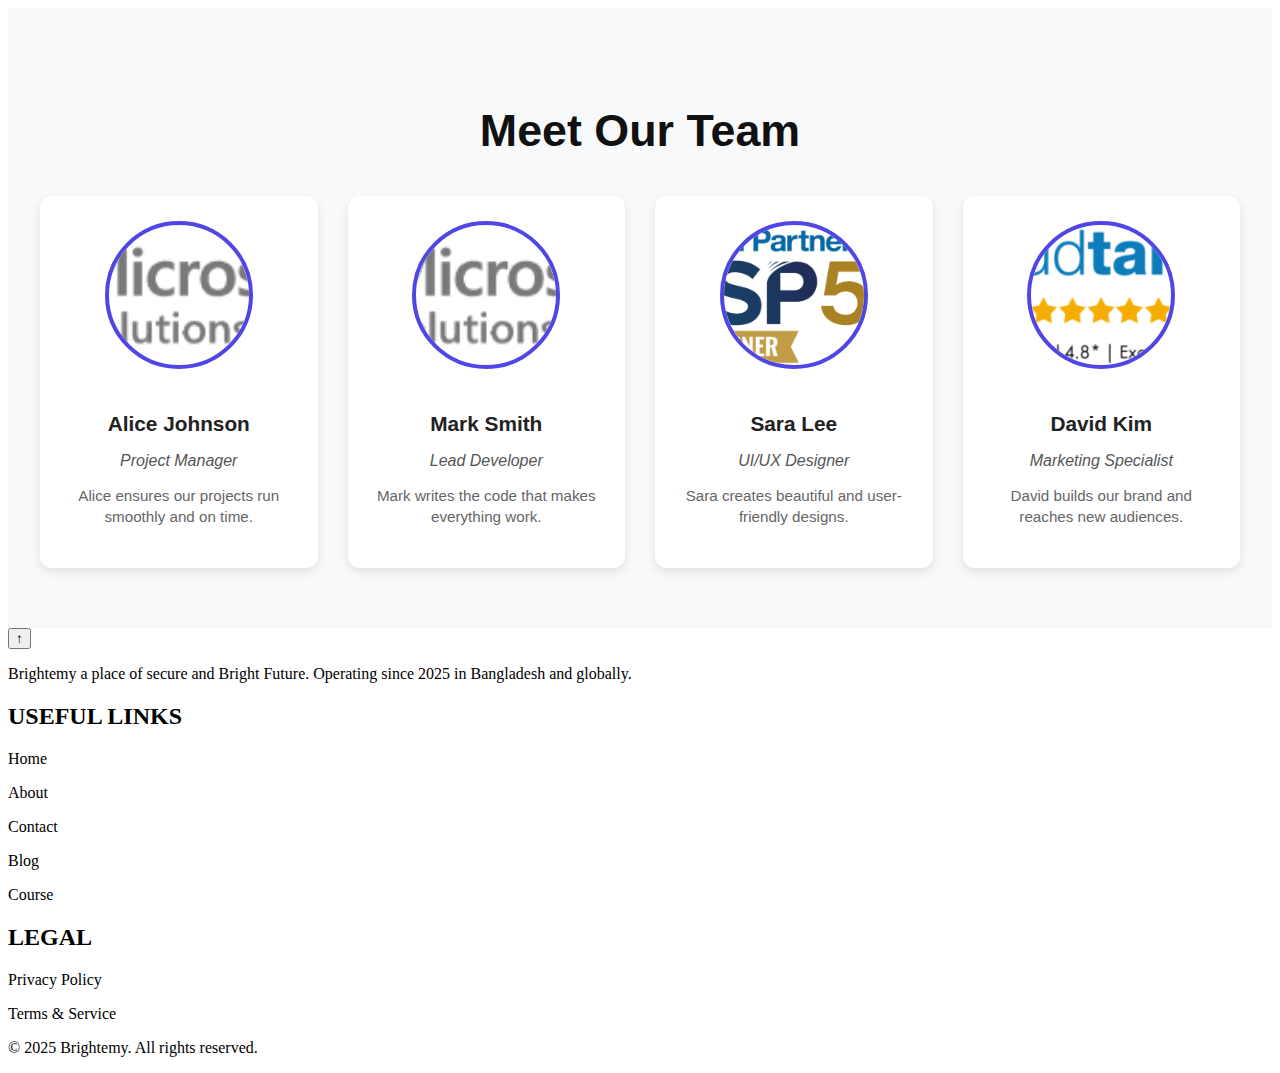
<file: demotext.html>
<!DOCTYPE html>
<html lang="en">
<head>
  <meta charset="UTF-8" />
  <meta name="viewport" content="width=device-width, initial-scale=1.0"/>
  <title>Contact Us</title>
  <style>


/* Team Section Styling */


.team-section {
  background-color: #f8f9fa;
  padding: 60px 20px;
  font-family: 'Arial', sans-serif;
  color: #222;
  text-align: center;
}

.container {
  max-width: 1200px;
  margin: 0 auto;
}

.section-title {
  font-size: 2.8rem;
  margin-bottom: 40px;
  font-weight: 700;
  color: #111;
}

.team-grid {
  display: grid;
  grid-template-columns: repeat(auto-fit, minmax(240px, 1fr));
  gap: 30px;
}

.team-member {
  background: #fff;
  padding: 25px 20px;
  border-radius: 12px;
  box-shadow: 0 4px 10px rgba(0,0,0,0.1);
  transition: transform 0.3s ease;
}

.team-member:hover {
  transform: translateY(-8px);
}

.team-photo {
  width: 140px;
  height: 140px;
  object-fit: cover;
  border-radius: 50%;
  margin-bottom: 18px;
  border: 4px solid #4f46e5; /* Accent color */
}

.team-name {
  font-size: 1.3rem;
  font-weight: 600;
  margin-bottom: 6px;
  color: #222;
}

.team-role {
  font-size: 1rem;
  color: #555;
  font-style: italic;
  margin-bottom: 12px;
}

.team-desc {
  font-size: 0.95rem;
  line-height: 1.4;
  color: #666;
}

  </style>
</head>
<body>

 <!-- Team Section -->


<section class="team-section">
  <div class="container">
    <h2 class="section-title">Meet Our Team</h2>
    <div class="team-grid">
      
      <div class="team-member">
        <img src="img/partner1.png" alt="Alice Johnson" class="team-photo" />
        <h3 class="team-name">Alice Johnson</h3>
        <p class="team-role">Project Manager</p>
        <p class="team-desc">Alice ensures our projects run smoothly and on time.</p>
      </div>

      <div class="team-member">
        <img src="img/partner1.png" alt="Mark Smith" class="team-photo" />
        <h3 class="team-name">Mark Smith</h3>
        <p class="team-role">Lead Developer</p>
        <p class="team-desc">Mark writes the code that makes everything work.</p>
      </div>

      <div class="team-member">
        <img src="img/partner3.png" alt="Sara Lee" class="team-photo" />
        <h3 class="team-name">Sara Lee</h3>
        <p class="team-role">UI/UX Designer</p>
        <p class="team-desc">Sara creates beautiful and user-friendly designs.</p>
      </div>

      <div class="team-member">
        <img src="img/partner4.png" alt="David Kim" class="team-photo" />
        <h3 class="team-name">David Kim</h3>
        <p class="team-role">Marketing Specialist</p>
        <p class="team-desc">David builds our brand and reaches new audiences.</p>
      </div>

    </div>
  </div>
</section>


</body>
</html>














<!-- Scroll to top button start-->

<button id="scrollTopBtn" title="Go to top">↑</button>

<!-- Scroll to top button stop -->

<!-- Javascript for Scroll to top button  -->

<script>
  const scrollTopBtn = document.getElementById("scrollTopBtn");

  window.onscroll = function () {
    if (document.body.scrollTop > 100 || document.documentElement.scrollTop > 100) {
      scrollTopBtn.style.display = "block";
    } else {
      scrollTopBtn.style.display = "none";
    }
  };

  scrollTopBtn.addEventListener("click", function () {
    window.scrollTo({
      top: 0,
      behavior: "smooth"
    });
  });
</script>

<!-- Javascript for scroll to top button  -->


<!-- Footer Section Start -->

<div class="footer_portion">

<div class="footer_left">

  <div class="footer_logo"></div>

  <div class="footer_left_text">

    <p> Brightemy a place of secure and Bright Future. Operating since 2025 in Bangladesh and globally.</p>
  
  </div>

  <div class="footer_socials">

    <i class="fa-brands fa-facebook"></i>

    <i class="fa-brands fa-square-instagram"></i>

    <i class="fa-brands fa-square-linkedin"></i>


  </div>
</div>

<div class="footer_middle">
<div class="footer_middle_top_title"><H2>USEFUL LINKS</H2></div>
<div><P>Home</P></div>
<div><P>About</P></div>
<div><P>Contact</P></div>
<div><P>Blog</P></div>
<div><P>Course</P></div>

</div>


<div class="footer_right">

<div class="footer_right_top_title"><H2>LEGAL</H2></div>
<div><P>Privacy Policy</P></div>
<div><P>Terms & Service</P></div>

</div>


</div>



<div class="footer_copyright">
  <p>&copy; 2025 Brightemy. All rights reserved.</p>
</div>




<!-- Footer Section stop -->
</file>
